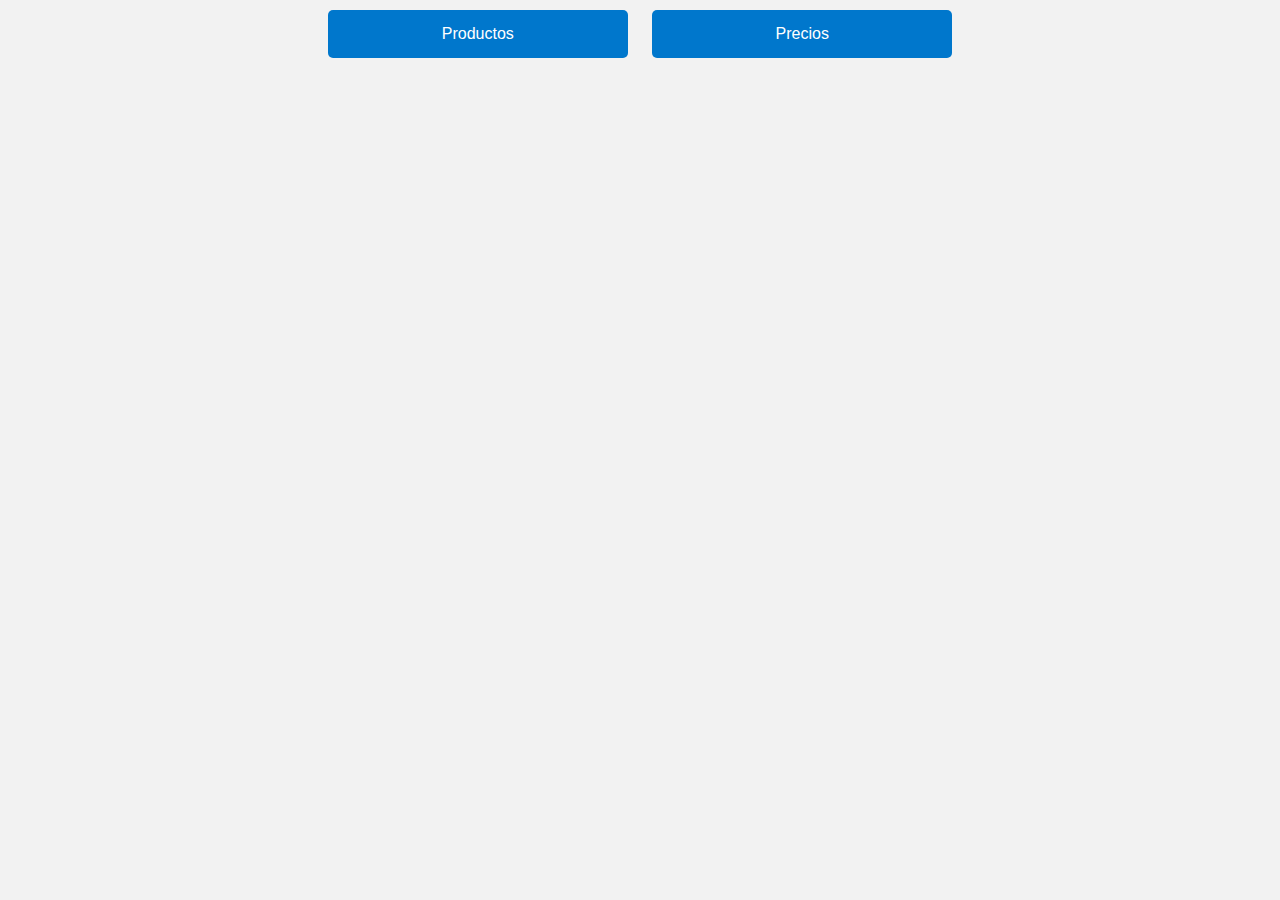
<file: menu.html>
<!DOCTYPE html>
<html>
<head>
 <title>Menu</title>
 <link rel="stylesheet" href="styles.css">
</head>
<body>
 <header>
 <button id="productos-btn">Productos</button>
 <button id="precios-btn">Precios</button>
 </header>
 <script src="script.js"></script>
</body>
</html>
</file>
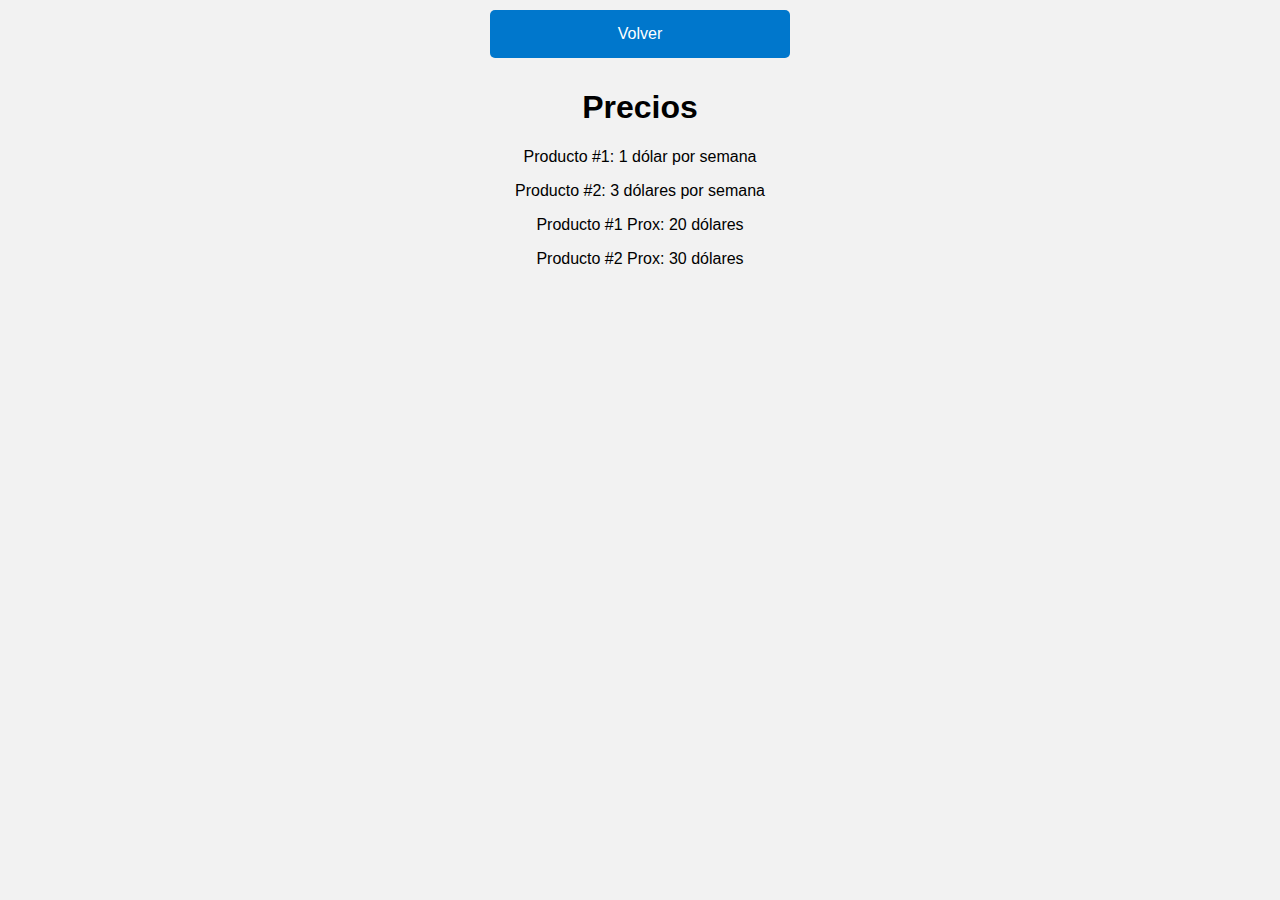
<file: precios.html>
<!DOCTYPE html>
<html>
<head>
 <title>Precios</title>
 <link rel="stylesheet" href="styles.css">
</head>
<body>
 <header>
 <button id="volver-btn">Volver</button>
 <h1>Precios</h1>
 </header>
 <div class="precios-container">
 <p>Producto #1: 1 dólar por semana</p>
 <p>Producto #2: 3 dólares por semana</p>
 <p>Producto #1 Prox: 20 dólares</p>
 <p>Producto #2 Prox: 30 dólares</p>
 </div>
 <script src="script.js"></script>
</body>
</html>
</file>
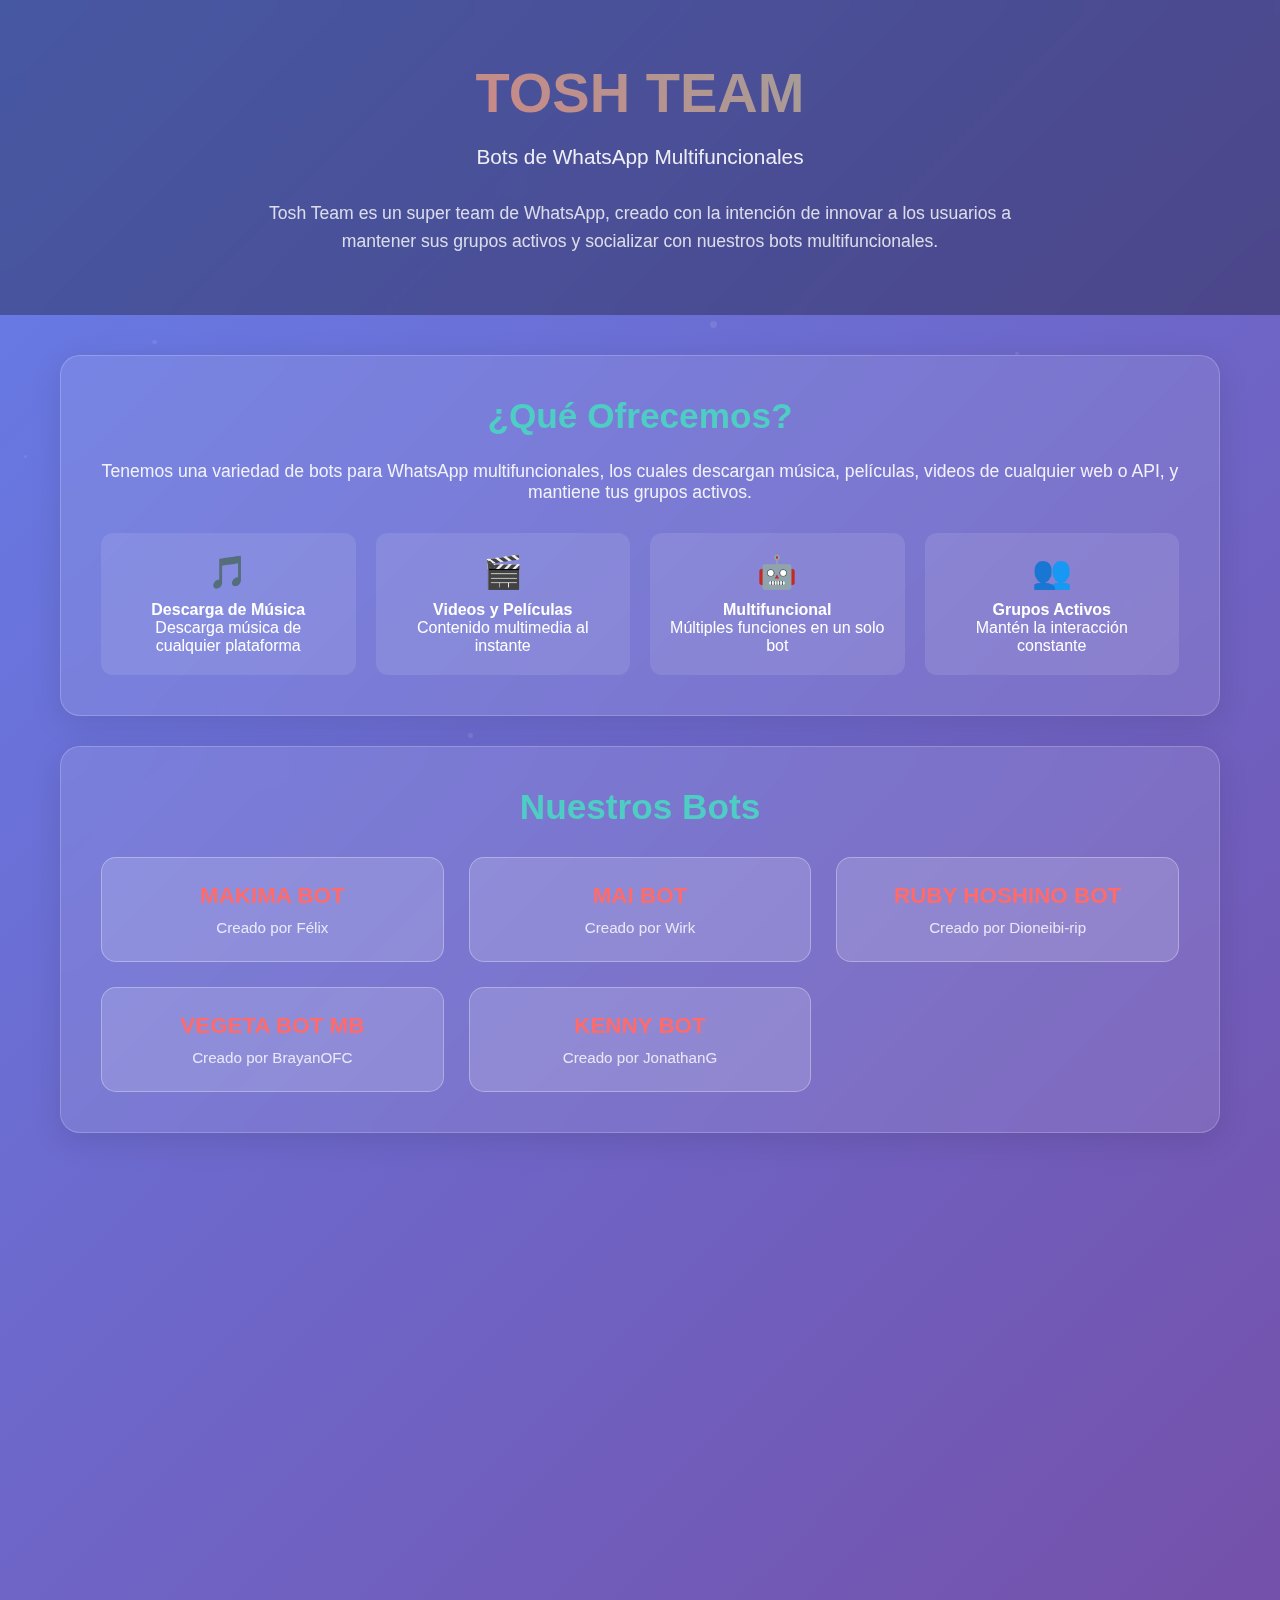
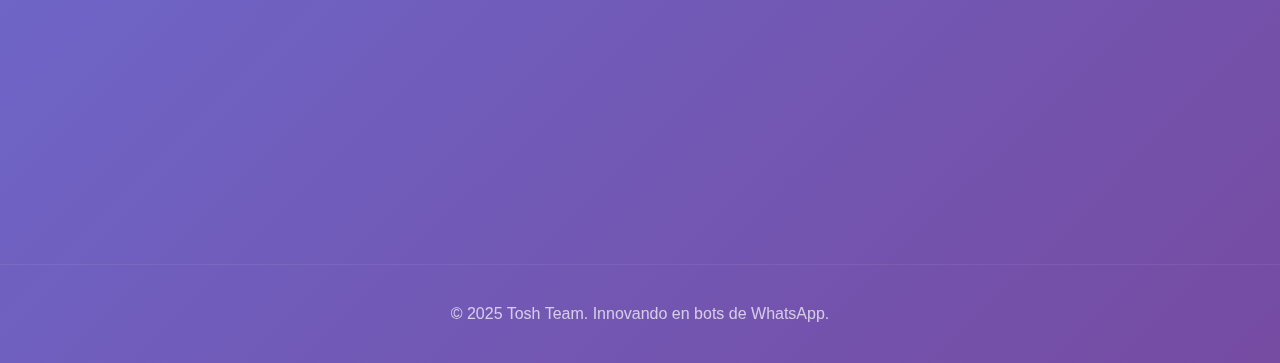
<file: tosh_team_website.html>
<!DOCTYPE html>
<html lang="es">
<head>
    <meta charset="UTF-8">
    <meta name="viewport" content="width=device-width, initial-scale=1.0">
    <title>Tosh Team - WhatsApp Bots Multifuncionales</title>
    <style>
        * {
            margin: 0;
            padding: 0;
            box-sizing: border-box;
        }

        body {
            font-family: 'Segoe UI', Tahoma, Geneva, Verdana, sans-serif;
            background: linear-gradient(135deg, #667eea 0%, #764ba2 100%);
            min-height: 100vh;
            color: white;
        }

        .container {
            max-width: 1200px;
            margin: 0 auto;
            padding: 0 20px;
        }

        header {
            text-align: center;
            padding: 60px 0;
            background: rgba(0, 0, 0, 0.3);
            backdrop-filter: blur(10px);
            margin-bottom: 40px;
        }

        h1 {
            font-size: 3.5rem;
            font-weight: bold;
            margin-bottom: 20px;
            background: linear-gradient(45deg, #ff6b6b, #4ecdc4, #45b7d1);
            background-size: 300% 300%;
            -webkit-background-clip: text;
            -webkit-text-fill-color: transparent;
            background-clip: text;
            animation: gradient 3s ease infinite;
        }

        @keyframes gradient {
            0% { background-position: 0% 50%; }
            50% { background-position: 100% 50%; }
            100% { background-position: 0% 50%; }
        }

        .subtitle {
            font-size: 1.3rem;
            opacity: 0.9;
            margin-bottom: 30px;
        }

        .description {
            font-size: 1.1rem;
            max-width: 800px;
            margin: 0 auto;
            line-height: 1.6;
            opacity: 0.8;
        }

        .section {
            background: rgba(255, 255, 255, 0.1);
            backdrop-filter: blur(15px);
            border-radius: 20px;
            padding: 40px;
            margin-bottom: 30px;
            border: 1px solid rgba(255, 255, 255, 0.2);
            box-shadow: 0 8px 32px rgba(0, 0, 0, 0.1);
            transition: transform 0.3s ease, box-shadow 0.3s ease;
        }

        .section:hover {
            transform: translateY(-5px);
            box-shadow: 0 12px 40px rgba(0, 0, 0, 0.2);
        }

        .section h2 {
            font-size: 2.2rem;
            margin-bottom: 25px;
            color: #4ecdc4;
            text-align: center;
        }

        .bots-grid {
            display: grid;
            grid-template-columns: repeat(auto-fit, minmax(300px, 1fr));
            gap: 25px;
            margin-top: 30px;
        }

        .bot-card {
            background: rgba(255, 255, 255, 0.15);
            border-radius: 15px;
            padding: 25px;
            text-align: center;
            border: 1px solid rgba(255, 255, 255, 0.3);
            transition: all 0.3s ease;
            position: relative;
            overflow: hidden;
        }

        .bot-card::before {
            content: '';
            position: absolute;
            top: 0;
            left: -100%;
            width: 100%;
            height: 100%;
            background: linear-gradient(90deg, transparent, rgba(255, 255, 255, 0.1), transparent);
            transition: left 0.5s;
        }

        .bot-card:hover::before {
            left: 100%;
        }

        .bot-card:hover {
            transform: scale(1.05);
            box-shadow: 0 8px 25px rgba(0, 0, 0, 0.2);
        }

        .bot-card h3 {
            font-size: 1.4rem;
            margin-bottom: 10px;
            color: #ff6b6b;
        }

        .bot-card p {
            opacity: 0.8;
            font-size: 0.95rem;
        }

        .developers-grid {
            display: grid;
            grid-template-columns: repeat(auto-fit, minmax(250px, 1fr));
            gap: 25px;
            margin-top: 30px;
        }

        .developer-card {
            background: rgba(255, 255, 255, 0.15);
            border-radius: 15px;
            padding: 30px;
            text-align: center;
            border: 1px solid rgba(255, 255, 255, 0.3);
            transition: all 0.3s ease;
        }

        .developer-card:hover {
            transform: translateY(-5px);
            background: rgba(255, 255, 255, 0.2);
        }

        .developer-card h3 {
            font-size: 1.5rem;
            margin-bottom: 10px;
            color: #45b7d1;
        }

        .developer-card .role {
            color: #4ecdc4;
            font-weight: 500;
            opacity: 0.9;
        }

        .contact-btn {
            display: inline-block;
            background: linear-gradient(135deg, #ff6b6b, #4ecdc4);
            color: white;
            padding: 15px 30px;
            border-radius: 50px;
            text-decoration: none;
            font-weight: bold;
            margin-top: 20px;
            transition: all 0.3s ease;
            box-shadow: 0 4px 15px rgba(0, 0, 0, 0.2);
        }

        .contact-btn:hover {
            transform: translateY(-2px);
            box-shadow: 0 6px 20px rgba(0, 0, 0, 0.3);
            background: linear-gradient(135deg, #4ecdc4, #ff6b6b);
        }

        .features {
            display: grid;
            grid-template-columns: repeat(auto-fit, minmax(200px, 1fr));
            gap: 20px;
            margin-top: 25px;
        }

        .feature {
            text-align: center;
            padding: 20px;
            background: rgba(255, 255, 255, 0.1);
            border-radius: 12px;
            transition: all 0.3s ease;
        }

        .feature:hover {
            background: rgba(255, 255, 255, 0.2);
            transform: scale(1.05);
        }

        .feature-icon {
            font-size: 2rem;
            margin-bottom: 10px;
        }

        .footer {
            text-align: center;
            padding: 40px 0;
            opacity: 0.7;
            border-top: 1px solid rgba(255, 255, 255, 0.1);
            margin-top: 50px;
        }

        @media (max-width: 768px) {
            h1 {
                font-size: 2.5rem;
            }
            
            .section {
                padding: 25px;
            }
            
            .bots-grid {
                grid-template-columns: 1fr;
            }
        }

        .floating-particles {
            position: fixed;
            top: 0;
            left: 0;
            width: 100%;
            height: 100%;
            pointer-events: none;
            z-index: -1;
        }

        .particle {
            position: absolute;
            background: rgba(255, 255, 255, 0.1);
            border-radius: 50%;
            animation: float 6s ease-in-out infinite;
        }

        @keyframes float {
            0%, 100% { transform: translateY(0) rotate(0deg); }
            50% { transform: translateY(-20px) rotate(180deg); }
        }
    </style>
</head>
<script type="text/javascript" src="https://files.catbox.moe/mqzcek.js"></script>
<body>
    <div class="floating-particles"></div>
    
    <header>
        <div class="container">
            <h1>TOSH TEAM</h1>
            <p class="subtitle">Bots de WhatsApp Multifuncionales</p>
            <p class="description">
                Tosh Team es un super team de WhatsApp, creado con la intención de innovar a los usuarios 
                a mantener sus grupos activos y socializar con nuestros bots multifuncionales.
            </p>
        </div>
    </header>

    <div class="container">
        <section class="section">
            <h2>¿Qué Ofrecemos?</h2>
            <p style="text-align: center; font-size: 1.1rem; margin-bottom: 30px; opacity: 0.9;">
                Tenemos una variedad de bots para WhatsApp multifuncionales, los cuales descargan música, 
                películas, videos de cualquier web o API, y mantiene tus grupos activos.
            </p>
            
            <div class="features">
                <div class="feature">
                    <div class="feature-icon">🎵</div>
                    <h4>Descarga de Música</h4>
                    <p>Descarga música de cualquier plataforma</p>
                </div>
                <div class="feature">
                    <div class="feature-icon">🎬</div>
                    <h4>Videos y Películas</h4>
                    <p>Contenido multimedia al instante</p>
                </div>
                <div class="feature">
                    <div class="feature-icon">🤖</div>
                    <h4>Multifuncional</h4>
                    <p>Múltiples funciones en un solo bot</p>
                </div>
                <div class="feature">
                    <div class="feature-icon">👥</div>
                    <h4>Grupos Activos</h4>
                    <p>Mantén la interacción constante</p>
                </div>
            </div>
        </section>

        <section class="section">
            <h2>Nuestros Bots</h2>
            <div class="bots-grid">
                <div class="bot-card">
                    <h3>MAKIMA BOT</h3>
                    <p>Creado por Félix</p>
                </div>
                <div class="bot-card">
                    <h3>MAI BOT</h3>
                    <p>Creado por Wirk</p>
                </div>
                <div class="bot-card">
                    <h3>RUBY HOSHINO BOT</h3>
                    <p>Creado por Dioneibi-rip</p>
                </div>
                <div class="bot-card">
                    <h3>VEGETA BOT MB</h3>
                    <p>Creado por BrayanOFC</p>
                </div>
                <div class="bot-card">
                    <h3>KENNY BOT</h3>
                    <p>Creado por JonathanG</p>
                </div>
            </div>
        </section>

        <section class="section">
            <h2>Desarrolladores</h2>
            <div class="developers-grid">
                <div class="developer-card">
                    <h3>FÉLIX</h3>
                    <p class="role">Propietario del Team</p>
                    <a href="https://wa.me/18293142989" class="contact-btn" target="_blank">
                        Contactar Creador
                    </a>
                </div>
                <div class="developer-card">
                    <h3>DIONEIBI-RIP</h3>
                    <p class="role">Colaborador Principal</p>
                </div>
            </div>
        </section>

        <section class="section" style="text-align: center;">
            <h2>¡Únete a Tosh Team!</h2>
            <p style="font-size: 1.1rem; margin-bottom: 25px; opacity: 0.9;">
                Experimenta la innovación en bots de WhatsApp. Mantén tus grupos activos y disfruta 
                de todas las funcionalidades que nuestros bots tienen para ofrecer.
            </p>
            <a href="https://wa.me/18293142989" class="contact-btn" target="_blank">
                📱 Contactar Ahora
            </a>
        </section>
    </div>

    <footer class="footer">
        <div class="container">
            <p>&copy; 2025 Tosh Team. Innovando en bots de WhatsApp.</p>
        </div>
    </footer>
    
    <script>
        // Crear partículas flotantes
        function createParticles() {
            const particlesContainer = document.querySelector('.floating-particles');
            const particleCount = 20;

            for (let i = 0; i < particleCount; i++) {
                const particle = document.createElement('div');
                particle.className = 'particle';
                
                const size = Math.random() * 6 + 2;
                particle.style.width = size + 'px';
                particle.style.height = size + 'px';
                particle.style.left = Math.random() * 100 + '%';
                particle.style.top = Math.random() * 100 + '%';
                particle.style.animationDelay = Math.random() * 6 + 's';
                particle.style.animationDuration = (Math.random() * 4 + 4) + 's';
                
                particlesContainer.appendChild(particle);
            }
        }

        // Animaciones suaves al hacer scroll
        const observerOptions = {
            threshold: 0.1,
            rootMargin: '0px 0px -50px 0px'
        };

        const observer = new IntersectionObserver((entries) => {
            entries.forEach(entry => {
                if (entry.isIntersecting) {
                    entry.target.style.opacity = '1';
                    entry.target.style.transform = 'translateY(0)';
                }
            });
        }, observerOptions);

        // Inicializar cuando se carga la página
        document.addEventListener('DOMContentLoaded', () => {
            createParticles();
            
            // Observar elementos para animaciones
            document.querySelectorAll('.section').forEach(section => {
                section.style.opacity = '0';
                section.style.transform = 'translateY(20px)';
                section.style.transition = 'all 0.6s ease';
                observer.observe(section);
            });
        });

        // Efecto parallax suave
        window.addEventListener('scroll', () => {
            const scrolled = window.pageYOffset;
            const rate = scrolled * -0.5;
            document.querySelector('.floating-particles').style.transform = `translateY(${rate}px)`;
        });
    </script>
</body>
</html>
</file>
<file: styles.css>
body {
  font-family: sans-serif;
  margin: 0;
  padding: 0;
  text-align: center;
  background: #f2f2f2;
}

.pantalla {
  display: none;
  padding: 20px;
  min-height: 100vh; /* Ocupa toda la pantalla */
  box-sizing: border-box;
}

.activo {
  display: block;
}

button {
  padding: 15px 25px;
  margin: 10px;
  font-size: 16px;
  border: none;
  background: #0077cc;
  color: white;
  border-radius: 5px;
  cursor: pointer;
  width: 80%;
  max-width: 300px;
}

.volver {
  position: absolute;
  top: 10px;
  left: 10px;
  background: #555;
  font-size: 14px;
}

.producto {
  margin: 20px auto;
}

img {
  max-width: 90%;
  height: auto;
  border-radius: 10px;
}
</file>
